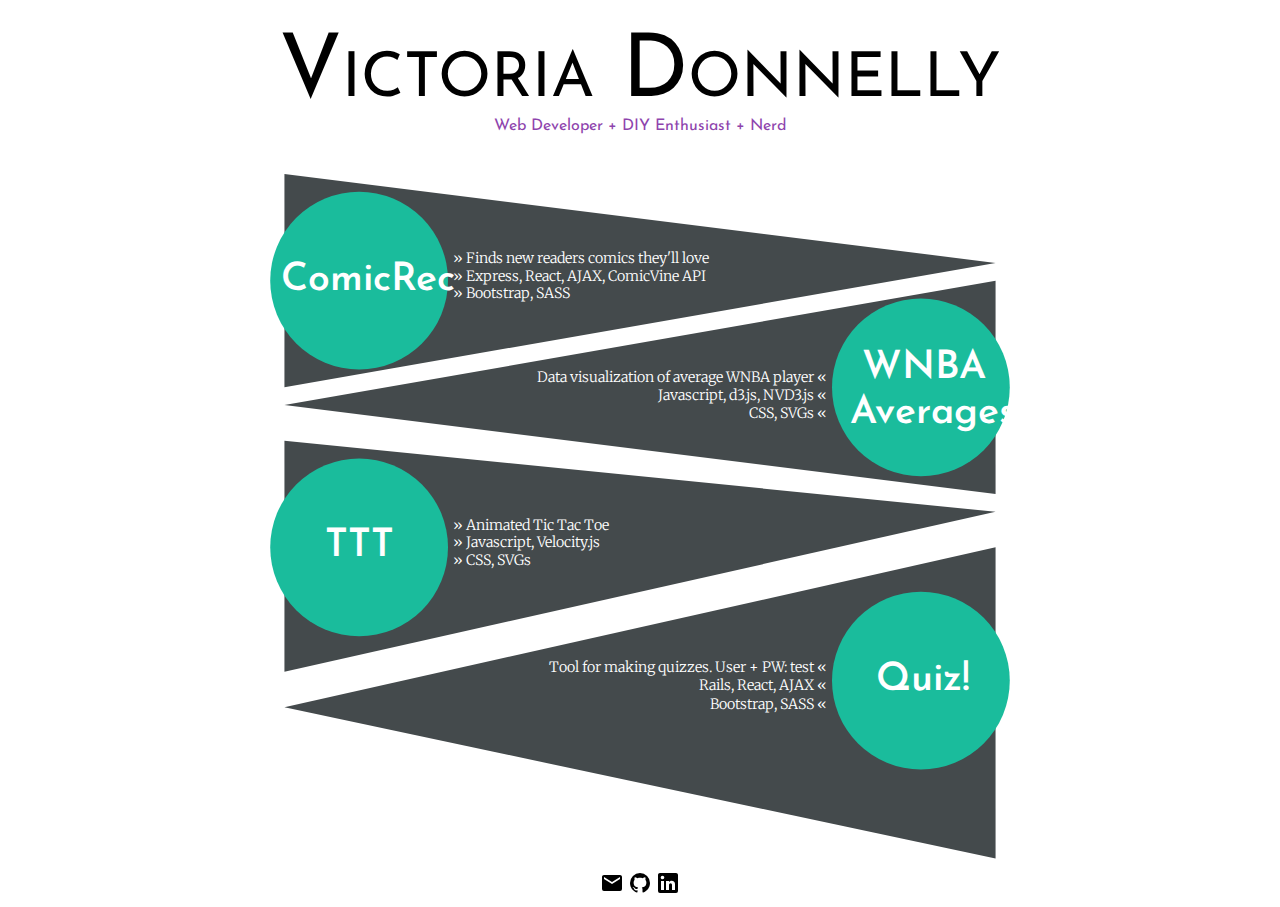
<file: index.html>
<!DOCTYPE html>
<html>

<head>
  <meta charset="utf-8">
  <title>VND - Front End Dev</title>
  <link rel="stylesheet" href="/stylesheets/main.css" />
</head>

<body>

  <div class="header">
    <h1>Victoria Donnelly</h1>
    <h4>Web Developer + DIY Enthusiast + Nerd</h4>
  </div>

  <div class="container">
    <svg viewBox="-25 0 450 390" xmlns="http://www.w3.org/2000/svg" xmlns:xlink="http://www.w3.org/1999/xlink" preserveAspectRatio="xMidYMin slice"
      style="width: 100%">
      <g>
        <defs>
          <pattern id="image" height="1px" width="1px">
            <image x="-50" y="-2" width="200" height="200" xlink:href="images/comicrec_circle.png"></image>
          </pattern>
        </defs>
        <polygon fill="#444a4c" points="0,0 0,120 400, 50" />
        <a xlink:href="https://comicrec.herokuapp.com/">
          <circle fill="#1abc9c" cx="42" cy="60" r="50" />
          <text class="title" font-size="22" style="font-family: 'Josefin Sans', sans-serif;" fill="white" x="-2" y="65">ComicRec</text>
          <circle class="screenshot" fill="url(#image)" cx="42" cy="60" r="50" />
        </a>
        <text font-size="8" fill="white" x="95" y="50">» Finds new readers comics they'll love</text>
        <text font-size="8" fill="white" x="95" y="60">» Express, React, AJAX, ComicVine API </text>
        <text font-size="8" fill="white" x="95" y="70">» Bootstrap, SASS </text>
        <g>
          <defs>
            <pattern id="image-2" height="1px" width="1px" viewbox="0 30 80 20">
              <image x="0" y="0" width="80" height="80" xlink:href="images/wnba-averages.png"></image>
            </pattern>
          </defs>
          <polygon fill="#444a4c" points="400,180 0,130 400,60" />
          <a xlink:href="https://nealado.github.io/wnba-averages/">
            <circle fill="#1abc9c" cx="358" cy="120" r="50" />
            <text class="title" font-size="22" style="font-family: 'Josefin Sans', sans-serif;" fill="white" x="325" y="115">WNBA</text>
            <text class="title" font-size="22" style="font-family: 'Josefin Sans', sans-serif;" fill="white" x="318" y="140">Averages</text>
            <circle class="screenshot" fill="url(#image-2)" cx="358" cy="120" r="50" />
          </a>
          <text text-anchor="end" font-size="8" fill="white" x="305" y="117">Data visualization of average WNBA player «</text>
          <text text-anchor="end" font-size="8" fill="white" x="305" y="127">Javascript, d3.js, NVD3.js « </text>
          <text text-anchor="end" font-size="8" fill="white" x="305" y="137">CSS, SVGs « </text>
        </g>
        <g>
          <defs>
            <pattern id="image-3" height="1px" width="1px" viewbox="0 30 80 20">
              <image x="0" y="0" width="80" height="80" xlink:href="images/TTTcircle.png"></image>
            </pattern>
          </defs>
          <polygon fill="#444a4c" points="0,150 0,280 400, 190" />
          <a xlink:href="http://nealado.github.io/TTT-donnelly.github.io">
            <circle fill="#1abc9c" cx="42" cy="210" r="50" />
            <text class="title" font-size="22" style="font-family: 'Josefin Sans', sans-serif;" fill="white" x="23" y="215">TTT</text>
            <circle class="screenshot" fill="url(#image-3)" cx="42" cy="210" r="50" />
          </a>
          <text font-size="8" fill="white" x="95" y="200">» Animated Tic Tac Toe</text>
          <text font-size="8" fill="white" x="95" y="210">» Javascript, Velocity.js</text>
          <text font-size="8" fill="white" x="95" y="220">» CSS, SVGs</text>
        </g>
        <g>
          <defs>
            <pattern id="image-4" height="1px" width="1px" viewbox="0 30 80 20">
              <image x="0" y="0" width="80" height="80" xlink:href="images/quiz_circle.png"></image>
            </pattern>
          </defs>
          <polygon fill="#444a4c" points="400,385 0,300 400,210" />
          <a xlink:href="https://project-3-quiz.herokuapp.com">
            <circle fill="#1abc9c" cx="358" cy="285" r="50" />
            <text class="title" font-size="22" style="font-family: 'Josefin Sans', sans-serif;" fill="white" x="333" y="290">Quiz!</text>
            <circle class="screenshot" fill="url(#image-4)" cx="358" cy="285" r="50" />
          </a>
          <text text-anchor="end" font-size="8" fill="white" x="305" y="280">Tool for making quizzes. User + PW: test «</text>
          <text text-anchor="end" font-size="8" fill="white" x="305" y="290">Rails, React, AJAX « </text>
          <text text-anchor="end" font-size="8" fill="white" x="305" y="301">Bootstrap, SASS « </text>
        </g>
        <!-- <polygon fill="#303639" points="0,400 400,400 0,350"/> -->
    </svg>
  </div>

  <div class="footer">
    <span>
      <a href="mailto:vic.n.d1@gmail.com">
        <svg style="width:24px;height:24px" viewBox="0 0 24 24">
          <path class="icon" d="M20,8L12,13L4,8V6L12,11L20,6M20,4H4C2.89,4 2,4.89 2,6V18A2,2 0 0,0 4,20H20A2,2 0 0,0 22,18V6C22,4.89 21.1,4 20,4Z"
          />
        </svg>
      </a>
    </span>

    <a href="#">
      <svg style="width:24px;height:24px" viewBox="0 0 24 24">
        <path class="icon" d="M12,2A10,10 0 0,0 2,12C2,16.42 4.87,20.17 8.84,21.5C9.34,21.58 9.5,21.27 9.5,21C9.5,20.77 9.5,20.14 9.5,19.31C6.73,19.91 6.14,17.97 6.14,17.97C5.68,16.81 5.03,16.5 5.03,16.5C4.12,15.88 5.1,15.9 5.1,15.9C6.1,15.97 6.63,16.93 6.63,16.93C7.5,18.45 8.97,18 9.54,17.76C9.63,17.11 9.89,16.67 10.17,16.42C7.95,16.17 5.62,15.31 5.62,11.5C5.62,10.39 6,9.5 6.65,8.79C6.55,8.54 6.2,7.5 6.75,6.15C6.75,6.15 7.59,5.88 9.5,7.17C10.29,6.95 11.15,6.84 12,6.84C12.85,6.84 13.71,6.95 14.5,7.17C16.41,5.88 17.25,6.15 17.25,6.15C17.8,7.5 17.45,8.54 17.35,8.79C18,9.5 18.38,10.39 18.38,11.5C18.38,15.32 16.04,16.16 13.81,16.41C14.17,16.72 14.5,17.33 14.5,18.26C14.5,19.6 14.5,20.68 14.5,21C14.5,21.27 14.66,21.59 15.17,21.5C19.14,20.16 22,16.42 22,12A10,10 0 0,0 12,2Z"
        />
      </svg>
    </a>

    <span>
      <a href="https://www.linkedin.com/in/victoriadonnelly">
        <svg style="width:24px;height:24px" viewBox="0 0 24 24">
          <path class="icon" d="M19,19H16V13.7A1.5,1.5 0 0,0 14.5,12.2A1.5,1.5 0 0,0 13,13.7V19H10V10H13V11.2C13.5,10.36 14.59,9.8 15.5,9.8A3.5,3.5 0 0,1 19,13.3M6.5,8.31C5.5,8.31 4.69,7.5 4.69,6.5A1.81,1.81 0 0,1 6.5,4.69C7.5,4.69 8.31,5.5 8.31,6.5A1.81,1.81 0 0,1 6.5,8.31M8,19H5V10H8M20,2H4C2.89,2 2,2.89 2,4V20A2,2 0 0,0 4,22H20A2,2 0 0,0 22,20V4C22,2.89 21.1,2 20,2Z"
          />
        </svg>
      </a>
    </span>
  </div>

</body>

</html>
</file>
<file: stylesheets/main.css>
@import url(https://fonts.googleapis.com/css?family=Josefin+Sans:400,100,300,600|Merriweather:400,100,300,600);

a {
  text-decoration: none;
}

.project1 {
    width: 250px;
    height: 150px;
    position: absolute;
    float: left;
    display: block;
    left: 10%

}

.icon:hover {
  fill: #8e44ad;
}

.icon {
  fill: #000000;
}


.screenshot {
  opacity: 0;
}


.screenshot:hover {
  opacity: 1;
}

.title {
  font-weight: 600;
}

body {
  text-align: right;
  font-family: helvetica;
  font-weight: 100;
  font-family: 'Merriweather', serif;
}

h1, h4 {
  margin: 0;
  padding: 0;
  font-weight: 300;
  font-family: 'Josefin Sans', sans-serif;
  text-align: center;
}

h1 {
  font-variant: small-caps;

}

h4{
  color: #8e44ad;
  font-weight: 400;
}

p {
  margin: 0;
  padding: 0;
}

svg {
  max-height: 100%;
}

.header {
  max-width: 800px;
  margin: 0 auto;
  margin-top: 20px;
  text-align: center;
  margin-bottom: 40px;
}

.footer {
  max-width: 800px;
  margin: 0 auto;
  text-align: center;
}

.container {
  margin: 0 auto;
  max-width: 800px;
  padding: 0;
  margin: 0 auto;
}


@media (min-width: 500px) {
  h1 {
    font-size: 4em;
    text-align: center;
    font-weight: 400;
    margin-top: 30px;
 }
}

@media (min-width: 800px) {
  h1 {
    font-size: 5.5em
 }
}

@media only screen
  and (min-device-width: 320px)
  and (max-device-width: 568px)
  and (-webkit-min-device-pixel-ratio: 2) {

    .header {
      max-width: 1000px;
      margin: 0 auto;

    }

    .container {
      margin: 0 auto;
      max-width: 1000px;
      padding: 0;
      margin: 0 auto;
    }

}
</file>
